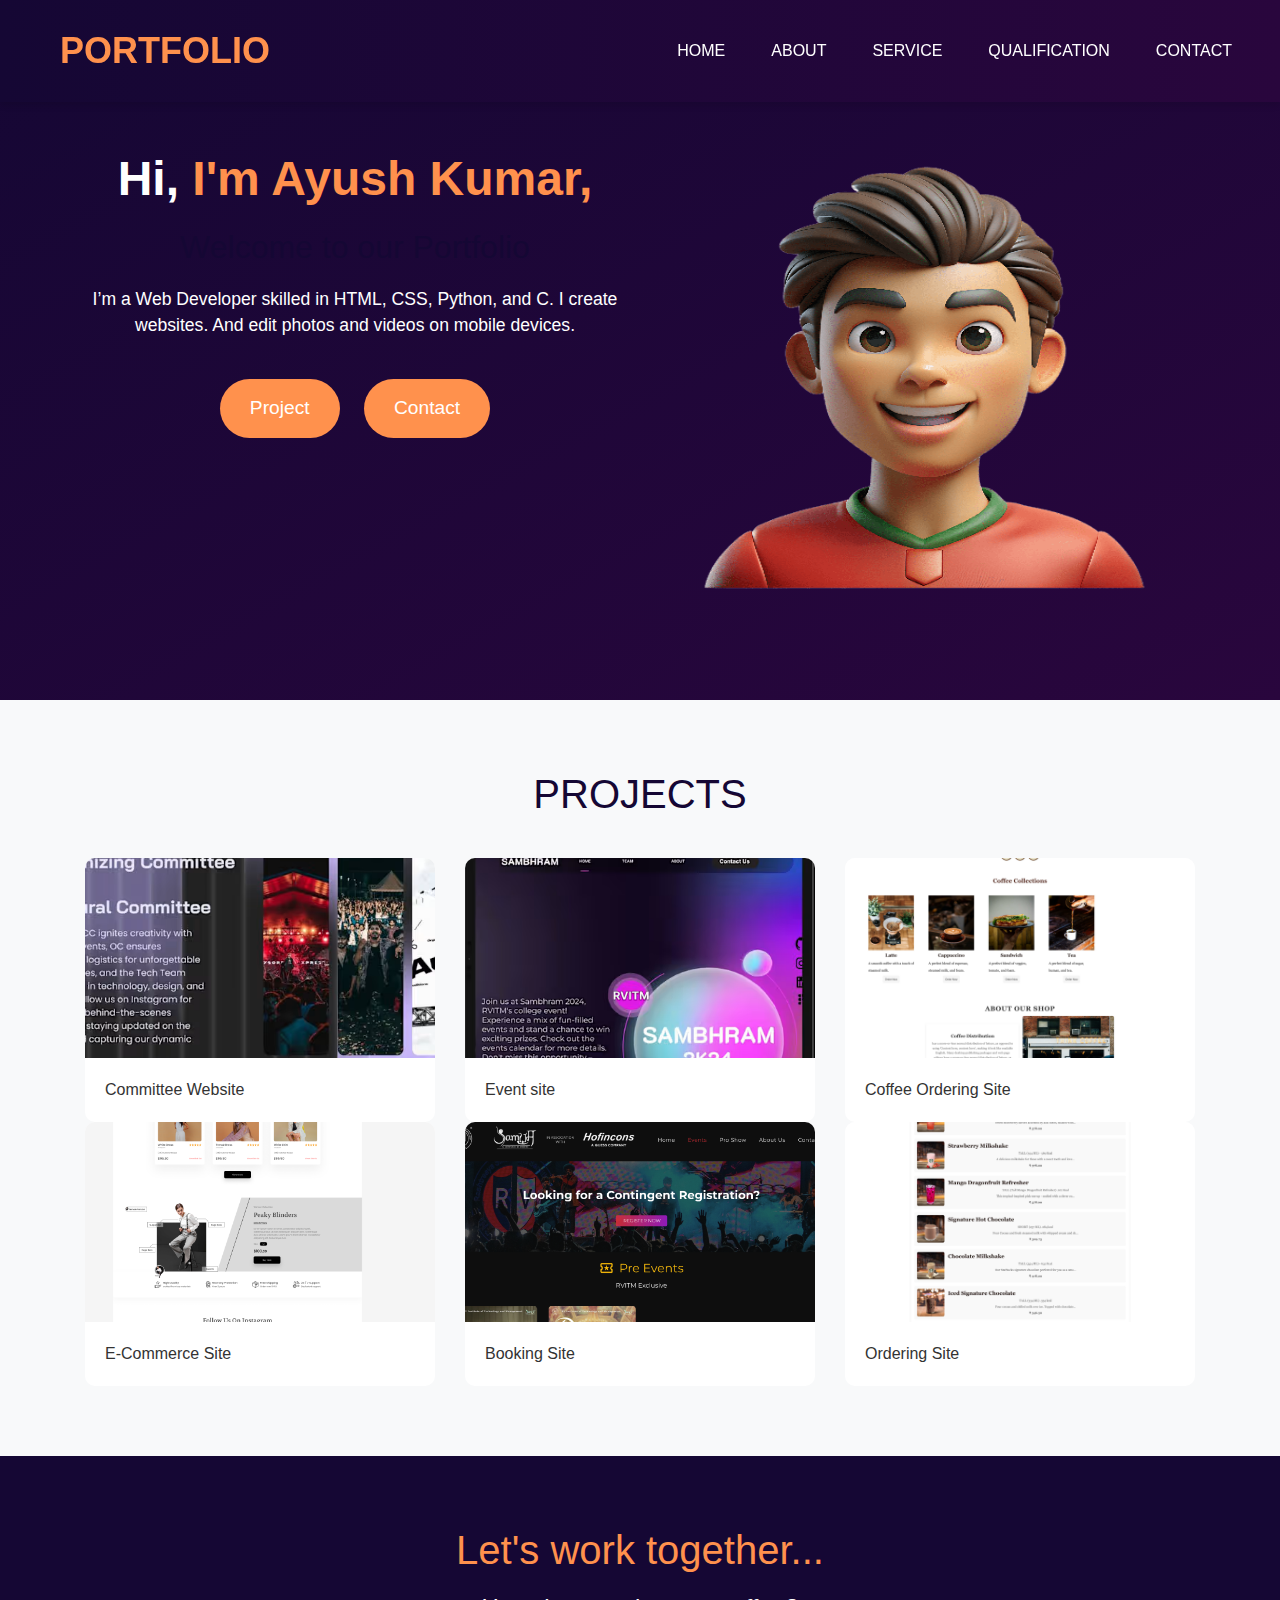
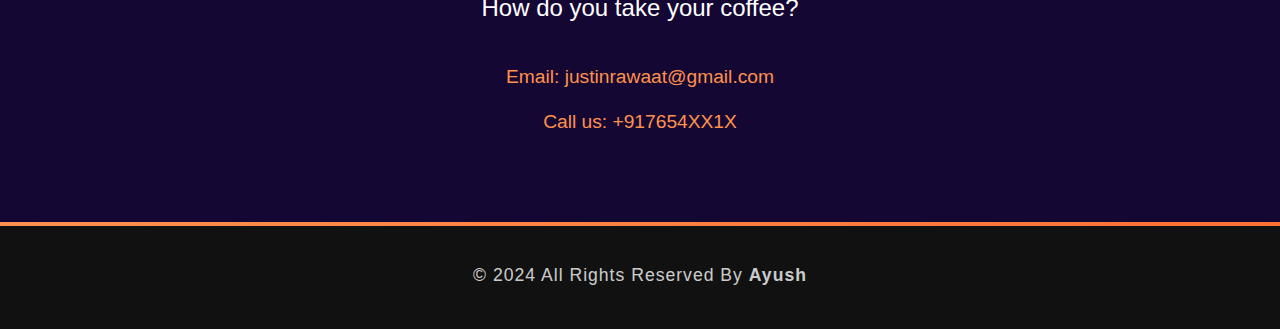
<file: index.html>
<!DOCTYPE html>
<html lang="en">
<head>
    <meta charset="UTF-8">
    <meta http-equiv="X-UA-Compatible" content="IE=edge">
    <meta name="viewport" content="width=device-width, initial-scale=1.0">
    <title>Portfolio</title>
    <link rel="shortcut icon" href="img/cv.png" type="image/x-icon">
    <link rel="stylesheet" href="https://cdn.jsdelivr.net/npm/bootstrap@4.0.0/dist/css/bootstrap.min.css">
    <link rel="stylesheet" href="css/style.css">
</head>
<body>
    <header class="header_section">
        <div class="container">
          <nav class="navbar navbar-expand-lg custom_nav-container ">
            <a class="navbar-brand" href="index.html">
             
              <span >Portfolio</span>
            </a>
            <button class="navbar-toggler" type="button" data-toggle="collapse" data-target="#navbarSupportedContent">
              <span class="s-1"> </span>
              <span class="s-2"> </span>
              <span class="s-3"> </span>
            </button>
            <div class="collapse navbar-collapse" id="navbarSupportedContent">
              <ul class="navbar-nav">
                <li class="nav-item ">
                    <a class="nav-link" href="index.html">Home <span class="sr-only"></span></a>
                  </li>
                  <li class="nav-item">
                    <a class="nav-link" href="about.html"> About</a>
                  </li>
                  <li class="nav-item active">
                    <a class="nav-link" href="service.html"> Service </a>
                  </li>
                  <li class="nav-item">
                    <a class="nav-link" href="qualify.html"> Qualification </a>
                  </li>
                  <li class="nav-item">
                    <a class="nav-link" href="contact.html">Contact </a>
                  </li>
                </ul>
            </div>
          </nav>
        </div>
      </header>
      
    <section id="welcome">
        <div class="container">
            <div class="row">
                <div class="col-md-6">
                    <h1>Hi, <span>I'm Ayush Kumar,</span></h1>
                    <h2>Welcome to our Portfolio</h2>
                    <p>I’m a Web Developer skilled in HTML, CSS, Python, and C. I create websites. And edit photos and videos on mobile devices.</p>
                    <button class="btn btn-warning" onclick="window.location.href='#project';">Project</button>
                    <button class="btn btn-warning" onclick="window.location.href='contact.html';">Contact</button>
                </div>
                <div class="col-md-6">
                    <img src="img/bg1.png" width="60px" height="450px">
                </div>
            </div>
        </div>
    </section>

    <section id="project">
        <div class="container">
            <h2>Projects</h2>
            <div class="row">
                <div class="col-md-4">
                    <div class="card shadow-lg ">
                        <img class="card-img-top" src="img/1.png" alt="Card image cap">
                        <div class="card-body">
                          <p class="card-text">Committee Website</p>
                        </div>
                    </div>
                </div>
                <div class="col-md-4">
                    <div class="card ">
                        <img class="card-img-top" src="img/2.png" alt="Card image cap">
                        <div class="card-body">
                          <p class="card-text">Event site</p>
                        </div>
                    </div>
                </div>
                <div class="col-md-4">
                    <div class="card ">
                        <img class="card-img-top" src="img/3.png" alt="Card image cap">
                        <div class="card-body">
                          <p class="card-text">Coffee Ordering Site</p>
                        </div>
                    </div>
                </div>
                <div class="col-md-4">
                    <div class="card ">
                        <img class="card-img-top" src="img/4.png" alt="Card image cap">
                        <div class="card-body">
                          <p class="card-text">E-Commerce Site</p>
                        </div>
                    </div>
                </div>
                <div class="col-md-4">
                    <div class="card ">
                        <img class="card-img-top" src="img/5.png" alt="Card image cap">
                        <div class="card-body">
                          <p class="card-text">Booking Site</p>
                        </div>
                    </div>
                </div>
                <div class="col-md-4">
                    <div class="card">
                        <img class="card-img-top" src="img/6.png" alt="Card image cap">
                        <div class="card-body">
                          <p class="card-text">Ordering Site</p>
                        </div>
                    </div>
                </div>
            </div>
        </div>
    </section>
    <section id="contact">
        <h1>Let's work together...</h1>
        <h4>How do you take your coffee?</h4>
        <p><a href="">Email: justinrawaat@gmail.com</a></p>
        <p><a href="">Call us: +917654XX1X</a></p>
    </section>

  <!-- footer section -->
  <footer class="container-fluid footer_section">
    <div class="container">
      <div class="row">
        <div class="col-lg-7 col-md-9 mx-auto">
          <p>
            &copy; 2024 All Rights Reserved By
            <a>Ayush</a>
          </p>
        </div>
      </div>
    </div>
  </footer>
  <!-- footer section -->

</body>
</html>
</file>
<file: css/style.css>
@import url('https://fonts.cdnfonts.com/css/google-sans');
* {
    margin: 0;
    padding: 0;
    box-sizing: border-box;
    font-family: 'Product Sans', sans-serif;
}
/* General Styles */
body {
    font-family: Arial, sans-serif;
    margin: 0;
    padding: 0;
    background-color: #f4f4f4; /* Light background for contrast */
    color: #333; /* Dark text color for readability */
}

h2 {
    text-align: center;
    color: #150734; /* Dark purple for headings */
}
.big {
  font-size: 4rem; /* Adjust font size as needed */
  font-weight: bold;
  color: #ff914d; /* Orange branding */
}

/* Service Section */
.service_section {
    padding: 50px 0;
    background-color: #fff; /* White background for services */
}

.service_container {
    display: flex;
    justify-content: space-around; /* Space between service boxes */
    flex-wrap: wrap; /* Wrap items to next line if necessary */
}

.box {
    background: #f9f9f9; /* Light background for boxes */
    border-radius: 10px; /* Rounded corners for boxes */
    padding: 20px;
    margin: 10px;
    width: 200px; /* Fixed width for consistency */
    text-align: center; /* Centered content */
    box-shadow: 0 2px 5px rgba(0, 0, 0, 0.1); /* Subtle shadow */
    transition: transform 0.3s; /* Smooth transition on hover */
}

.box:hover {
    transform: translateY(-5px); /* Lift effect on hover */
}

.box.active {
    border: 2px solid #ff914d; /* Highlight active service */
}

.img-box img {
    max-width: 100%; /* Ensure images fit within the box */
    border-radius: 10px; /* Rounded corners for images */
}

.detail-box h5 {
    color: #150734; /* Dark purple for titles */
}

.detail-box p {
    color: #666; /* Gray for paragraph text */
}

/* Button Styles */
.btn-box {
    text-align: center; /* Center button */
    margin-top: 30px; /* Space above button */
}

.btn-box a {
    background-color: #ff914d; /* Orange button */
    color: #fff; /* White text */
    padding: 10px 20px; /* Padding for button */
    border-radius: 5px; /* Rounded corners */
    text-decoration: none; /* Remove underline */
    transition: background-color 0.3s; /* Smooth transition on hover */
}

.btn-box a:hover {
    background-color: #e68a3e; /* Darker orange on hover */
}

/* Info Section */
.info_section {
    padding: 60px 0;
    background: linear-gradient(135deg, #150734, #29063d); /* Dark gradient for a dynamic look */
    color: white;
    text-align: center;
}
/* Increase size of phone number and email in the info section */
.info_contact a {
    color: white;
    font-size: 1.5rem; /* Increase the font size for better visibility */
    font-weight: bold; /* Make it bold */
}

.info_contact span {
    font-size: 1.5rem; /* Increase font size for the span containing text */
    font-weight: bold; /* Add boldness for better emphasis */
}

.info_contact a:hover {
    color: #ff7033; /* Darker orange on hover */
}

.info_social {
    margin-top: 30px;
}

.info_social div {
    display: inline-block;
    margin: 0 15px;
    transition: transform 0.3s ease; /* Hover effect */
}

.info_social div:hover {
    transform: scale(1.2); /* Slight zoom on hover */
}

.info_social img {
    width: 40px; /* Increase size for a bolder appearance */
    transition: filter 0.3s ease; /* Smooth hover effect */
}

.info_social img:hover {
    filter: brightness(1.2); /* Brighten icons on hover */
}

/* Footer Section */
.footer_section {
    background-color: #111; /* Darker footer for contrast */
    color: white;
    padding: 40px 0; /* Increased padding for more space */
    text-align: center;
    position: relative; /* Enables overlay effects if needed */
}

.footer_section:before {
    content: '';
    position: absolute;
    top: 0;
    left: 0;
    width: 100%;
    height: 4px;
    background: linear-gradient(to right, #ff914d, #ff7033); /* Gradient line for style */
}

.footer_section a {
    color: #ff914d;
    text-decoration: none;
    font-weight: bold;
    transition: color 0.3s ease; /* Smooth color transition */
}

.footer_section a:hover {
    color: #e67936; /* Darker orange on hover */
}

.footer_section p {
    margin: 0;
    font-size: 1.1em;
    letter-spacing: 1px;
    color: rgba(255, 255, 255, 0.8); /* Softer white for subtlety */
}

.footer_section .copyright {
    margin-top: 20px;
    font-size: 0.9em;
    color: rgba(255, 255, 255, 0.6); /* Faded color for copyright text */
}

.footer_section .back-to-top {
    position: absolute;
    right: 20px;
    bottom: 20px;
    background-color: #ff914d;
    padding: 10px;
    border-radius: 50%;
    color: white;
    font-size: 16px;
    cursor: pointer;
    transition: background-color 0.3s ease, transform 0.3s ease;
}

.footer_section .back-to-top:hover {
    background-color: #e67936;
    transform: translateY(-5px); /* Lift on hover */
}

/* Responsive Design */
@media (max-width: 768px) {
    .info_section {
        padding: 40px 0;
    }

    .info_social img {
        width: 30px; /* Smaller icons for mobile */
    }

    .footer_section {
        padding: 30px 0;
    }

    .footer_section p {
        font-size: 1em;
    }

    .footer_section .back-to-top {
        right: 15px;
        bottom: 15px;
    }
}

/* Navbar container */
.navbar {
    width: 100%;
    position: fixed;
    top: 0;
    left: 0;
    z-index: 1000; /* Ensures it stays on top */
    display: flex;
    justify-content: space-between;
    align-items: center;
    background: linear-gradient(90deg, #150734, #29063d); /* Cool gradient background */
    padding: 14px 40px; /* Increased padding to give more room */
    box-shadow: 0 4px 6px rgba(0, 0, 0, 0.1); /* Subtle shadow */
}

/* Navbar brand */
.navbar-brand {
    display: flex;
    align-items: center;
}

.navbar-brand span {
    font-size: 1.8em;
    font-weight: bold;
    color: #ff914d; /* Orange branding */
    
}
.navbar-brand span:hover {
    background-color: #fff;
    color: #000000;  /* Change color to black on hover */
    border-radius: 10px;
    padding: 2.5px;
}
.navbar-brand img {
    width: 45px;
    height: 45px;
    margin-right: 10px;
}

/* Navbar links */
.navbar-nav {
    display: flex;
    list-style: none;
    margin-left: auto; /* Pushes nav links to the right */
}

.nav-item {
    margin-left: 30px; /* Adds spacing between the nav items */
}

.navbar a {
    color: white;
    padding: 10px 20px;
    text-decoration: none;
    text-transform: uppercase; /* Make text uppercase for a modern look */
    font-weight: 500;
    transition: background-color 0.3s, color 0.3s; /* Smooth hover effect */
}

.navbar a:hover {
    background-color: #ff914d; /* Orange hover background */
    color: white;
    border-radius: 20px; /* Adds rounded corners on hover */
}

/* Navbar toggle button for mobile */
.navbar-toggler {
    display: none;
}

/* Responsive navigation */
@media (max-width: 768px) {
    .navbar-toggler {
        display: block;
        background-color: #ff914d; /* Orange for mobile toggle */
        padding: 10px;
        border: none;
    }

    .navbar-toggler .s-1, .navbar-toggler .s-2, .navbar-toggler .s-3 {
        background-color: white;
        display: block;
        height: 3px;
        width: 25px;
        margin: 4px 0;
    }

    .navbar-collapse {
        display: none;
        flex-direction: column;
        align-items: flex-start;
        width: 100%;
        background-color: #29063d; /* Darker background for mobile */
    }

    .navbar-toggler.active + .navbar-collapse {
        display: flex;
    }

    .navbar a {
        padding: 10px 20px;
        display: block;
        width: 100%;
        text-align: left;
        background-color: #29063d; /* Darker background */
    }
}


/* Welcome Section */
#welcome {
    background: linear-gradient(to bottom right, #150734, #29063d);
    color: white;
    padding-top: 150px;
    padding-bottom: 100px;
    text-align: center;
}

#welcome h1 {
    font-size: 3em;
    font-weight: bold;
    margin-bottom: 20px;
}

#welcome span {
    color: #ff914d;
}

#welcome h2 {
    font-size: 2em;
    margin-bottom: 20px;
}

#welcome p {
    margin-bottom: 30px;
    font-size: 1.1em;
}

#welcome button {
    padding: 15px 30px;
    margin: 10px;
    background-color: #ff914d;
    color: white;
    border: none;
    border-radius: 30px;
    font-size: 1.2em;
    cursor: pointer;
    transition: transform 0.3s, background-color 0.3s;
}

#welcome button:hover {
    background-color: #ff7033;
    transform: scale(1.05);
}

#welcome img {
    width: 100%;
    border-radius: 15px;
}

/* Projects Section */
#project {
    padding: 70px 0;
    background-color: #f8f9fa;
}

#project h2 {
    text-align: center;
    color: #150734;
    text-transform: uppercase;
    margin-bottom: 40px;
    font-size: 2.5em;
}

#project .card {
    border: none;
    border-radius: 10px;
    transition: transform 0.3s, box-shadow 0.3s;
}

#project .card:hover {
    transform: translateY(-10px);
    box-shadow: 0 8px 15px rgba(0, 0, 0, 0.1);
}

#project .card-img-top {
    height: 200px;
    object-fit: cover;
    border-top-left-radius: 10px;
    border-top-right-radius: 10px;
}

/* Contact Section */
#contact {
    padding: 70px 0;
    background-color: #150734;
    color: white;
    text-align: center;
}

#contact h1 {
    color: #ff914d;
    font-size: 2.5em;
    margin-bottom: 20px;
}

#contact h4 {
    font-size: 1.5em;
    margin-bottom: 40px;
}

#contact a {
    color: #ff914d;
    text-decoration: none;
    font-size: 1.2em;
}

#contact a:hover {
    color: white;
    text-decoration: underline;
}
</file>
